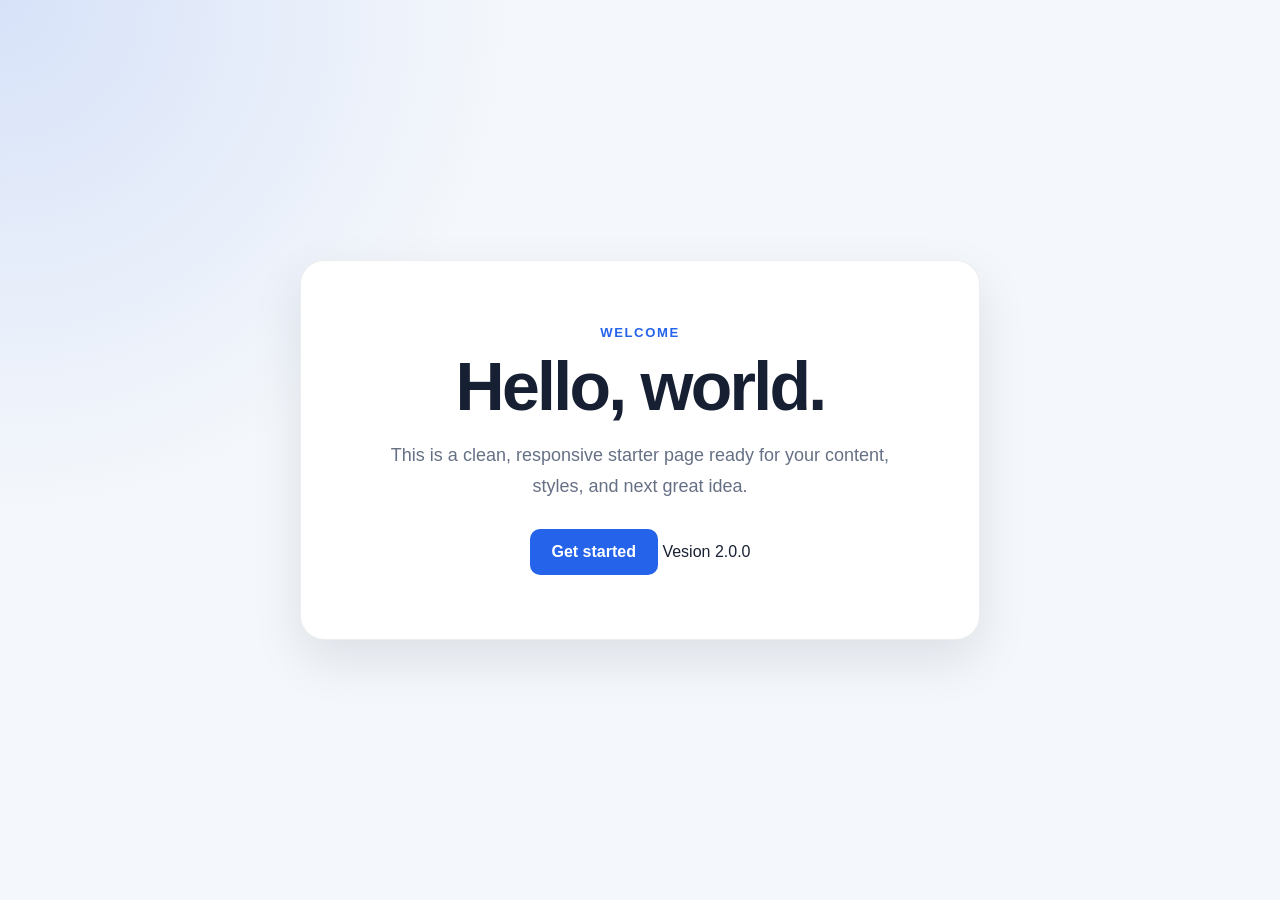
<file: indexversion.html>
<!DOCTYPE html>
<html lang="en">
<head>
  <meta charset="UTF-8">
  <meta name="viewport" content="width=device-width, initial-scale=1.0">
  <meta name="description" content="A clean, responsive starter webpage.">
  <title>Welcome</title>
  <style>
    :root {
      color-scheme: light;
      --background: #f4f7fb;
      --surface: #ffffff;
      --text: #172033;
      --muted: #667085;
      --primary: #2563eb;
      --primary-dark: #1d4ed8;
    }

    * {
      box-sizing: border-box;
    }

    body {
      margin: 0;
      min-height: 100vh;
      display: grid;
      place-items: center;
      padding: 24px;
      font-family: Inter, Segoe UI, Arial, sans-serif;
      color: var(--text);
      background:
        radial-gradient(circle at top left, rgba(37, 99, 235, 0.14), transparent 32rem),
        var(--background);
    }

    main {
      width: min(680px, 100%);
      padding: clamp(32px, 8vw, 64px);
      text-align: center;
      background: var(--surface);
      border: 1px solid rgba(23, 32, 51, 0.08);
      border-radius: 24px;
      box-shadow: 0 20px 50px rgba(23, 32, 51, 0.10);
    }

    .eyebrow {
      margin: 0 0 12px;
      color: var(--primary);
      font-size: 0.82rem;
      font-weight: 800;
      letter-spacing: 0.12em;
      text-transform: uppercase;
    }

    h1 {
      margin: 0;
      font-size: clamp(2.25rem, 8vw, 4.25rem);
      line-height: 1;
      letter-spacing: -0.04em;
    }

    .intro {
      max-width: 520px;
      margin: 20px auto 28px;
      color: var(--muted);
      font-size: clamp(1rem, 2vw, 1.125rem);
      line-height: 1.7;
    }

    .button {
      display: inline-block;
      padding: 14px 22px;
      color: #ffffff;
      font-weight: 700;
      text-decoration: none;
      background: var(--primary);
      border-radius: 10px;
      transition: background 160ms ease, transform 160ms ease;
    }

    .button:hover {
      background: var(--primary-dark);
      transform: translateY(-2px);
    }

    .button:focus-visible {
      outline: 3px solid rgba(37, 99, 235, 0.35);
      outline-offset: 3px;
    }

    @media (prefers-reduced-motion: reduce) {
      .button {
        transition: none;
      }
    }
  </style>
</head>
<body>
  <main>
    <p class="eyebrow">Welcome</p>
    <h1>Hello, world.</h1>
    <p class="intro">
      This is a clean, responsive starter page ready for your content,
      styles, and next great idea.
    </p>
    <a class="button" href="#learn-more">Get started</a>
</h> Vesion 2.0.0 </h>
  </main>
</body>
</html>
</file>
